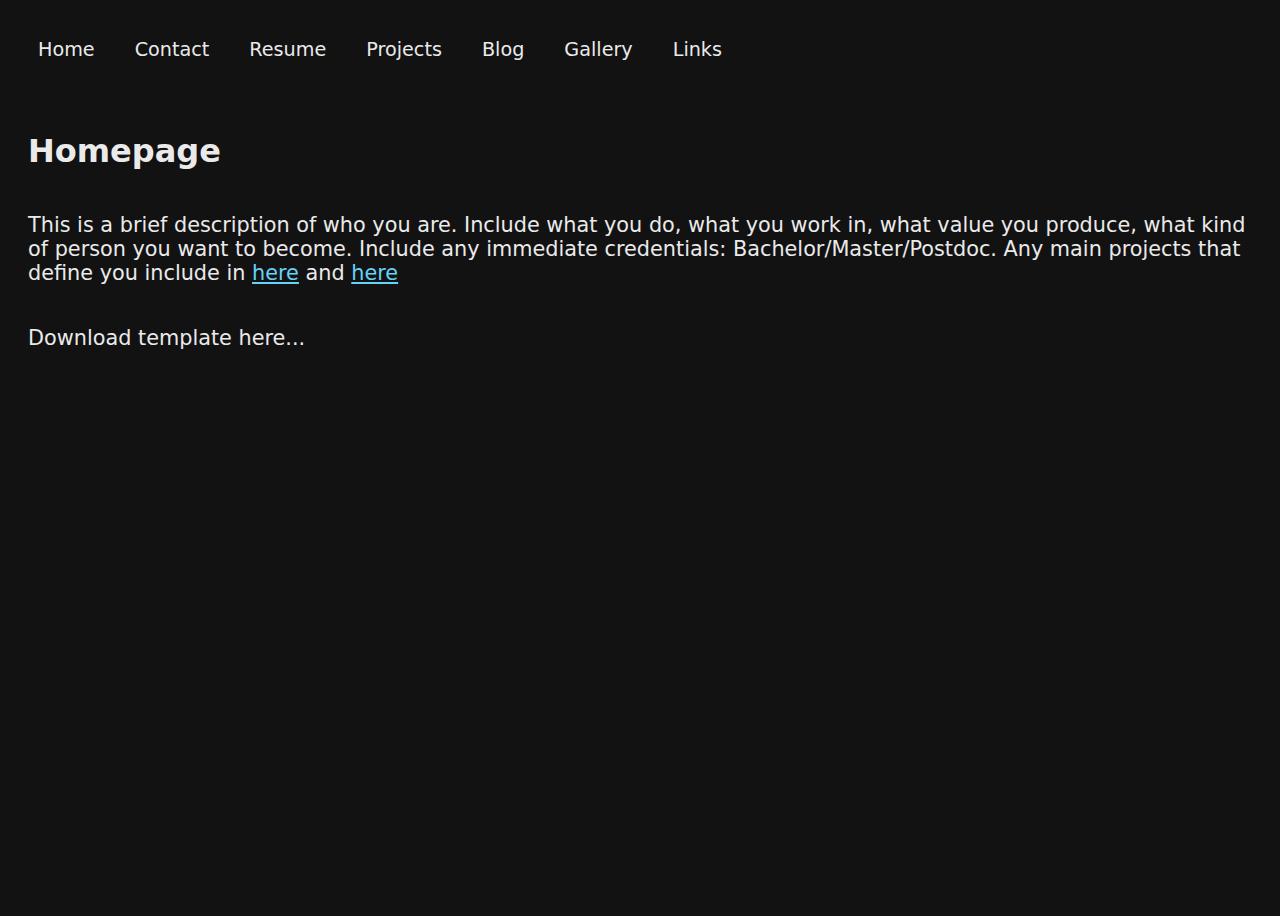
<file: index.html>
<!DOCTYPE html>
<html lang="en"><head>
    <meta charset="utf-8">
    <title>Title of site (name)</title>
  
    <meta name="viewport" content="width=device-width, initial-scale=1">
    <script defer="" data-domain="madewithtea.com" src="https://plausible.io/js/script.js"></script>
  
    <link rel="stylesheet" href="/style.css">
    
    <link rel="alternate" type="application/rss+xml" title="RSS" href="https://www.madewithtea.com/rss.xml">
    
  </head>
  
    <body>
        <div class="navbar">
            <a href="/">Home</a>
            <a href="contact.html">Contact</a>
            <a href="resume.html">Resume</a>
            <a href="projects.html">Projects</a>
            <a href="blog.html">Blog</a>
            <a href="gallery.html">Gallery</a>
            <a href="links.html">Links</a>
        </div>
 
        <div class="content">
            <h1>Homepage</h1>
            <p>
                This is a brief description of who you are. Include what
                you do, what you work in, what value you produce,
                what kind of person you want to become. Include any 
                immediate credentials: Bachelor/Master/Postdoc. 
                Any main projects that define you include in <a href=""> here</a> and 
                <a href=""> here</a> 
            </p>
            <p> Download template here...</p>
        </div>
  
  
    </body>

</html>
</file>
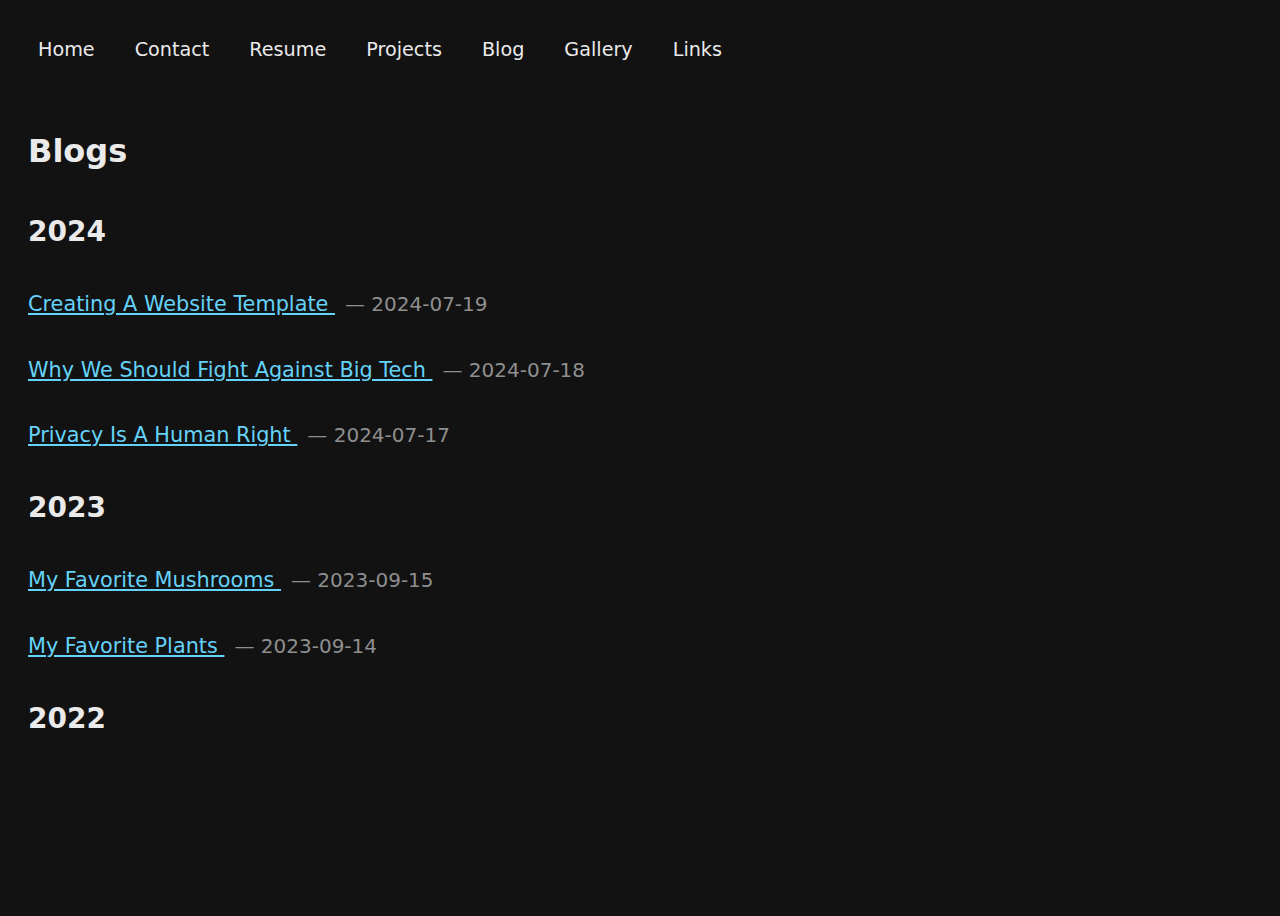
<file: blog.html>
<!DOCTYPE html>
<html lang="en"><head>
    <meta charset="utf-8">
    <title>Title of site (name)</title>
  
    <meta name="viewport" content="width=device-width, initial-scale=1">
    <script defer="" data-domain="madewithtea.com" src="https://plausible.io/js/script.js"></script>
  
    <link rel="stylesheet" href="/style.css">
    
    <link rel="alternate" type="application/rss+xml" title="RSS" href="https://www.madewithtea.com/rss.xml">
    
  </head>
  
    <body>
        <div class="navbar">
            <a href="/">Home</a>
            <a href="contact.html">Contact</a>
            <a href="resume.html">Resume</a>
            <a href="projects.html">Projects</a>
            <a href="blog.html">Blog</a>
            <a href="gallery.html">Gallery</a>
            <a href="links.html">Links</a>
        </div>
 
        <div class="content">
            <h1>Blogs</h1>
            <h2> 2024 </h2>
                <p> <a href="blogposts/2024/websitetemplate.html"> Creating A Website Template </a>  <time>— 2024-07-19</time> </p>
                <p> <a href="blogposts/2024/bigtech.html"> Why We Should Fight Against Big Tech </a> <time>— 2024-07-18</time></p>
                <p> <a href=""> Privacy Is A Human Right </a>  <time>— 2024-07-17</time> </p>
            <h2> 2023 </h2>
            <p> <a href=""> My Favorite Mushrooms </a>  <time>— 2023-09-15</time> </p>
            <p> <a href=""> My Favorite Plants </a>  <time>— 2023-09-14</time> </p>
            <h2> 2022 </h2>
        </div>
  
  
    </body>

</html>
</file>
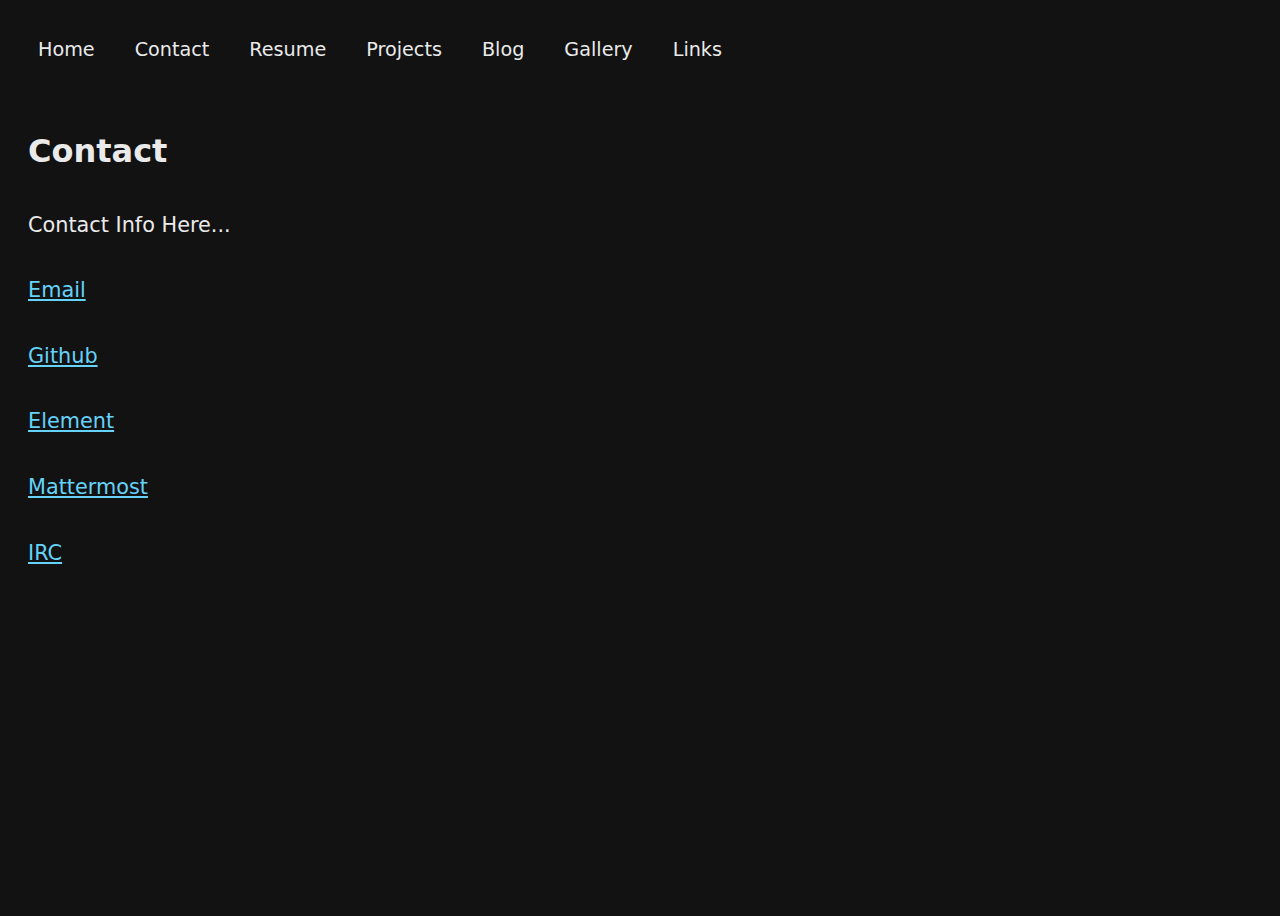
<file: contact.html>
<!DOCTYPE html>
<html lang="en"><head>
    <meta charset="utf-8">
    <title>Title Of Site </title>
  
    <meta name="viewport" content="width=device-width, initial-scale=1">
    <script defer="" data-domain="madewithtea.com" src="https://plausible.io/js/script.js"></script>
  
    <link rel="stylesheet" href="/style.css">
    
    <link rel="alternate" type="application/rss+xml" title="RSS" href="https://www.madewithtea.com/rss.xml">
    
  </head>
  
    <body>
        <div class="navbar">
            <a href="/">Home</a>
            <a href="contact.html">Contact</a>
            <a href="resume.html">Resume</a>
            <a href="projects.html">Projects</a>
            <a href="blog.html">Blog</a>
            <a href="gallery.html">Gallery</a>
            <a href="links.html">Links</a>
        </div>
 
        <div class="content">
            <h1>Contact</h1>
            <p>
                Contact Info Here... 
            </p>
            <p> <a href=""> Email </a> </p>
            <p> <a href=""> Github </a> </p>
            <p> <a href=""> Element </a> </p>
            <p> <a href=""> Mattermost </a> </p>
            <p> <a href=""> IRC </a> </p>
        </div>
  
  
    </body>

</html>
</file>
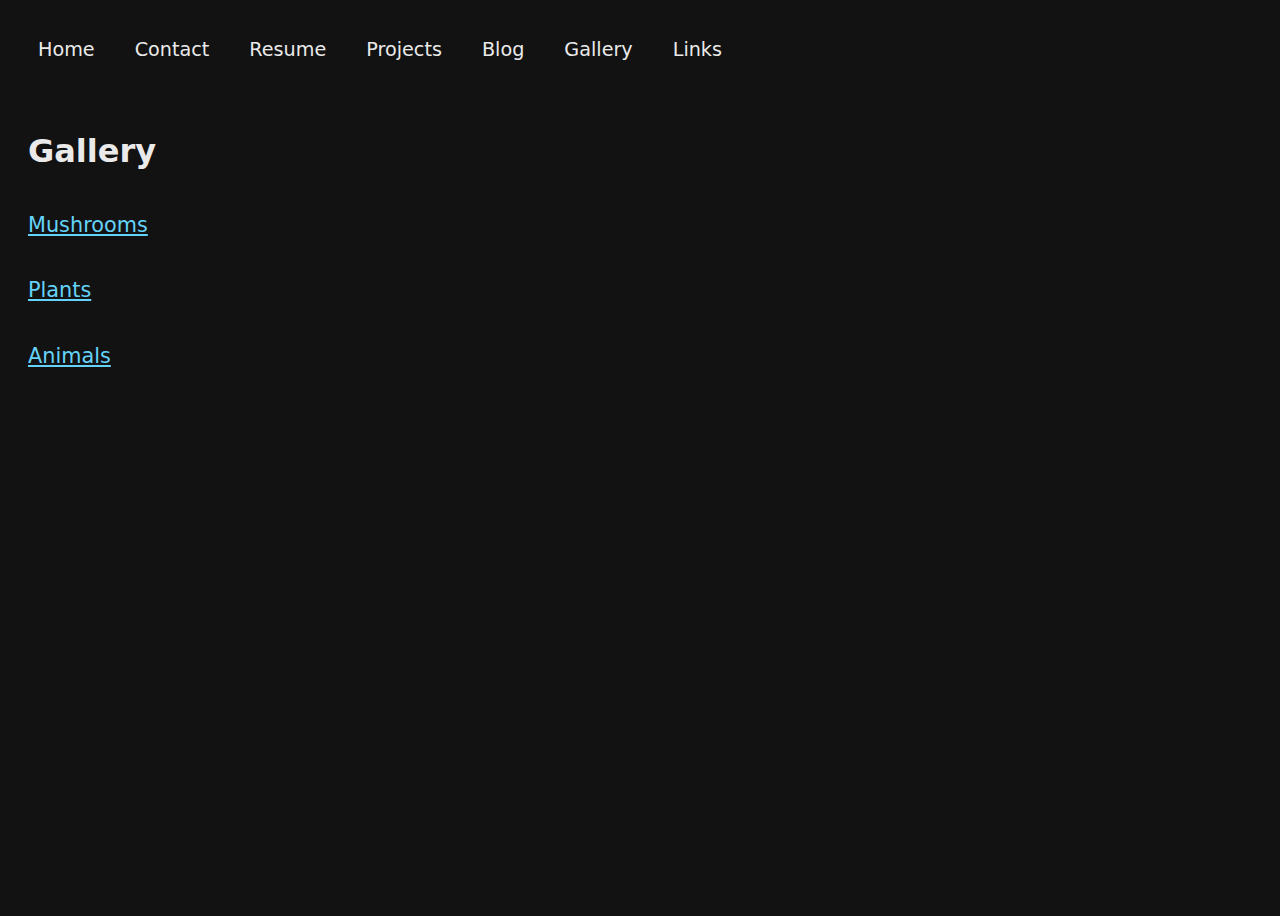
<file: gallery.html>
<!DOCTYPE html>
<html lang="en"><head>
    <meta charset="utf-8">
    <title>Title of site (name)</title>
  
    <meta name="viewport" content="width=device-width, initial-scale=1">
    <script defer="" data-domain="madewithtea.com" src="https://plausible.io/js/script.js"></script>
  
    <link rel="stylesheet" href="/style.css">
    
    <link rel="alternate" type="application/rss+xml" title="RSS" href="https://www.madewithtea.com/rss.xml">
    
  </head>
  
    <body>
        <div class="navbar">
            <a href="/">Home</a>
            <a href="contact.html">Contact</a>
            <a href="resume.html">Resume</a>
            <a href="projects.html">Projects</a>
            <a href="blog.html">Blog</a>
            <a href="gallery.html">Gallery</a>
            <a href="links.html">Links</a>
        </div>
 
        <div class="content">
            <h1>Gallery</h1>
                <p> <a href="gallery/mushrooms/mushrooms.html">Mushrooms </a> </p>
                <p> <a href=""> Plants </a> </p>
                <p> <a href=""> Animals </a> </p>
        </div>
  
  
    </body>

</html>
</file>
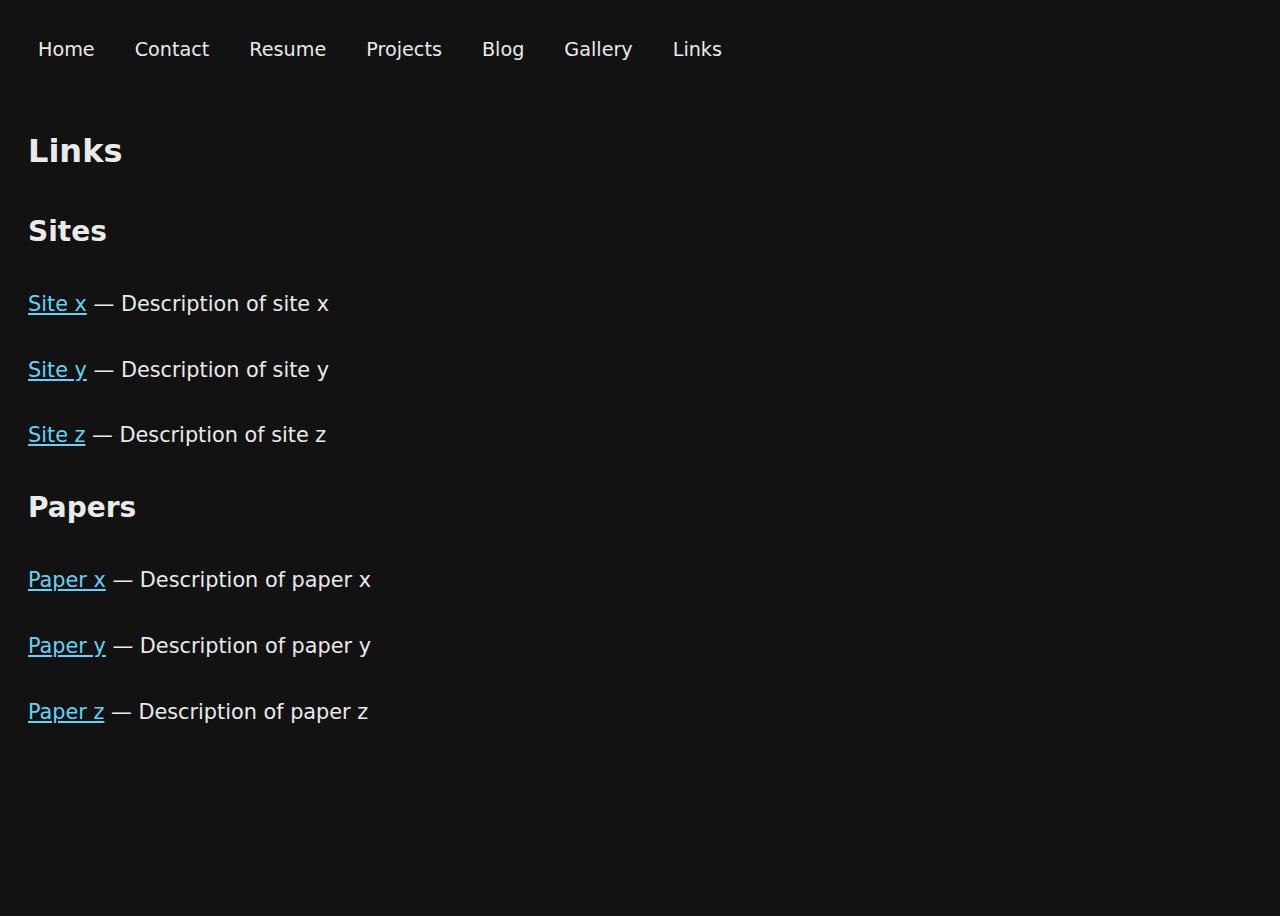
<file: links.html>
<!DOCTYPE html>
<html lang="en"><head>
    <meta charset="utf-8">
    <title>Title of site (name)</title>
  
    <meta name="viewport" content="width=device-width, initial-scale=1">
    <script defer="" data-domain="madewithtea.com" src="https://plausible.io/js/script.js"></script>
  
    <link rel="stylesheet" href="/style.css">
    
    <link rel="alternate" type="application/rss+xml" title="RSS" href="https://www.madewithtea.com/rss.xml">
    
  </head>
  
    <body>
        <div class="navbar">
            <a href="/">Home</a>
            <a href="contact.html">Contact</a>
            <a href="resume.html">Resume</a>
            <a href="projects.html">Projects</a>
            <a href="blog.html">Blog</a>
            <a href="gallery.html">Gallery</a>
            <a href="links.html">Links</a>
        </div>
 
        <div class="content">
            <h1>Links</h1>
            <h2> Sites </h2>
                <p> <a href=""> Site x</a>  — Description of site x </p>
                <p> <a href=""> Site y</a>  — Description of site y </p>
                <p> <a href=""> Site z</a>  — Description of site z </p>
            <h2> Papers </h2>
                <p> <a href=""> Paper x</a>  — Description of paper x </p>
                <p> <a href=""> Paper y</a>  — Description of paper y </p>
                <p> <a href=""> Paper z</a>  — Description of paper z </p>
        </div>
  
  
    </body>

</html>
</file>
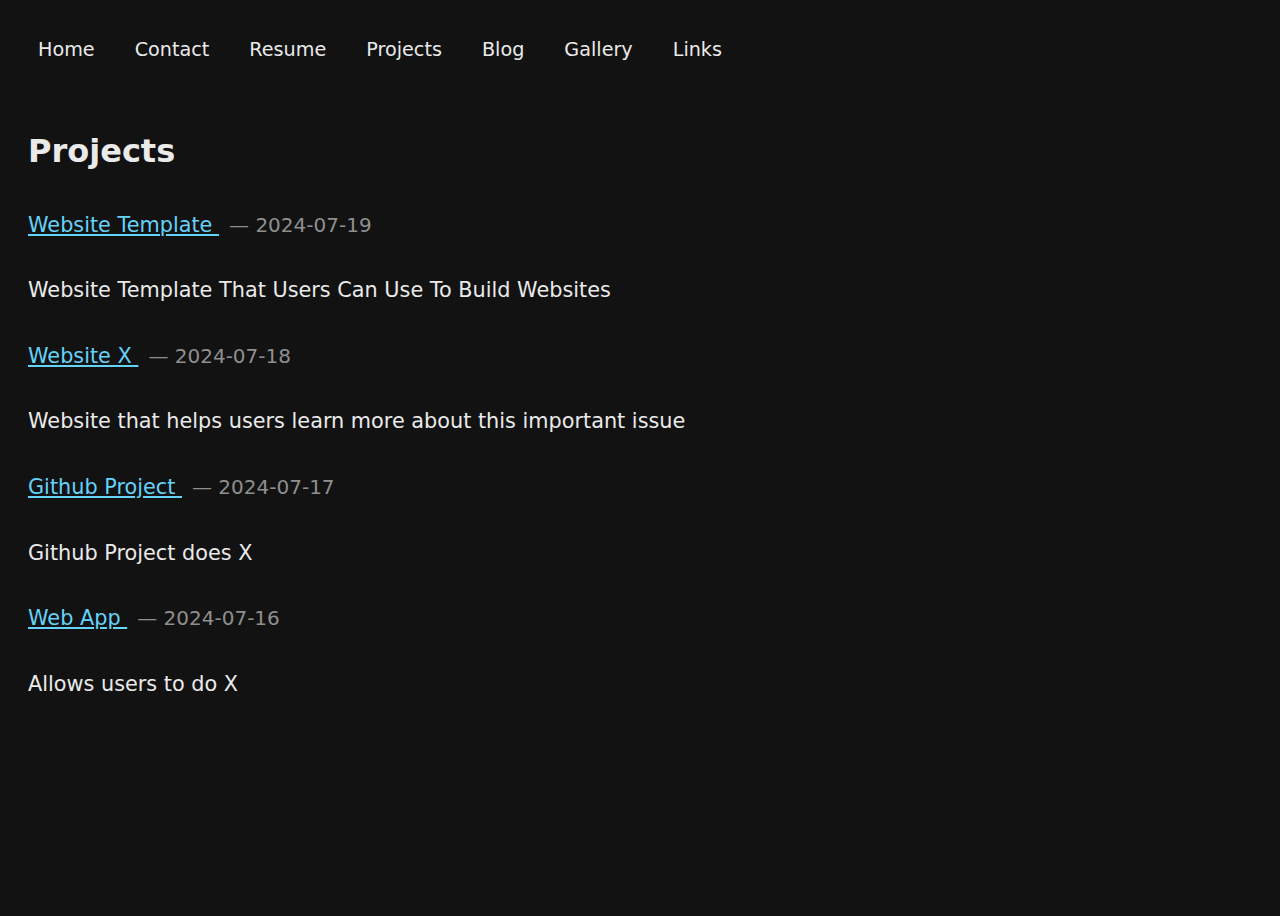
<file: projects.html>
<!DOCTYPE html>
<html lang="en"><head>
    <meta charset="utf-8">
    <title>Title of site (name)</title>
  
    <meta name="viewport" content="width=device-width, initial-scale=1">
    <script defer="" data-domain="madewithtea.com" src="https://plausible.io/js/script.js"></script>
  
    <link rel="stylesheet" href="/style.css">
    
    <link rel="alternate" type="application/rss+xml" title="RSS" href="https://www.madewithtea.com/rss.xml">
    
  </head>
  
    <body>
        <div class="navbar">
            <a href="/">Home</a>
            <a href="contact.html">Contact</a>
            <a href="resume.html">Resume</a>
            <a href="projects.html">Projects</a>
            <a href="blog.html">Blog</a>
            <a href="gallery.html">Gallery</a>
            <a href="links.html">Links</a>
        </div>
 
        <div class="content">
            <h1>Projects</h1>
                <p> <a href=""> Website Template </a>  <time>— 2024-07-19</time> </p>
                <p> Website Template That Users Can Use To Build Websites </p>
                <p> <a href=""> Website X </a>  <time>— 2024-07-18</time> </p>
                <p> Website that helps users learn more about this important issue </p>
                <p> <a href=""> Github Project </a>  <time>— 2024-07-17</time> </p>
                <p>Github Project does X </p>
                <p> <a href=""> Web App </a>  <time>— 2024-07-16</time> </p>
                <p> Allows users to do X </p>
        </div>
  
  
    </body>

</html>
</file>
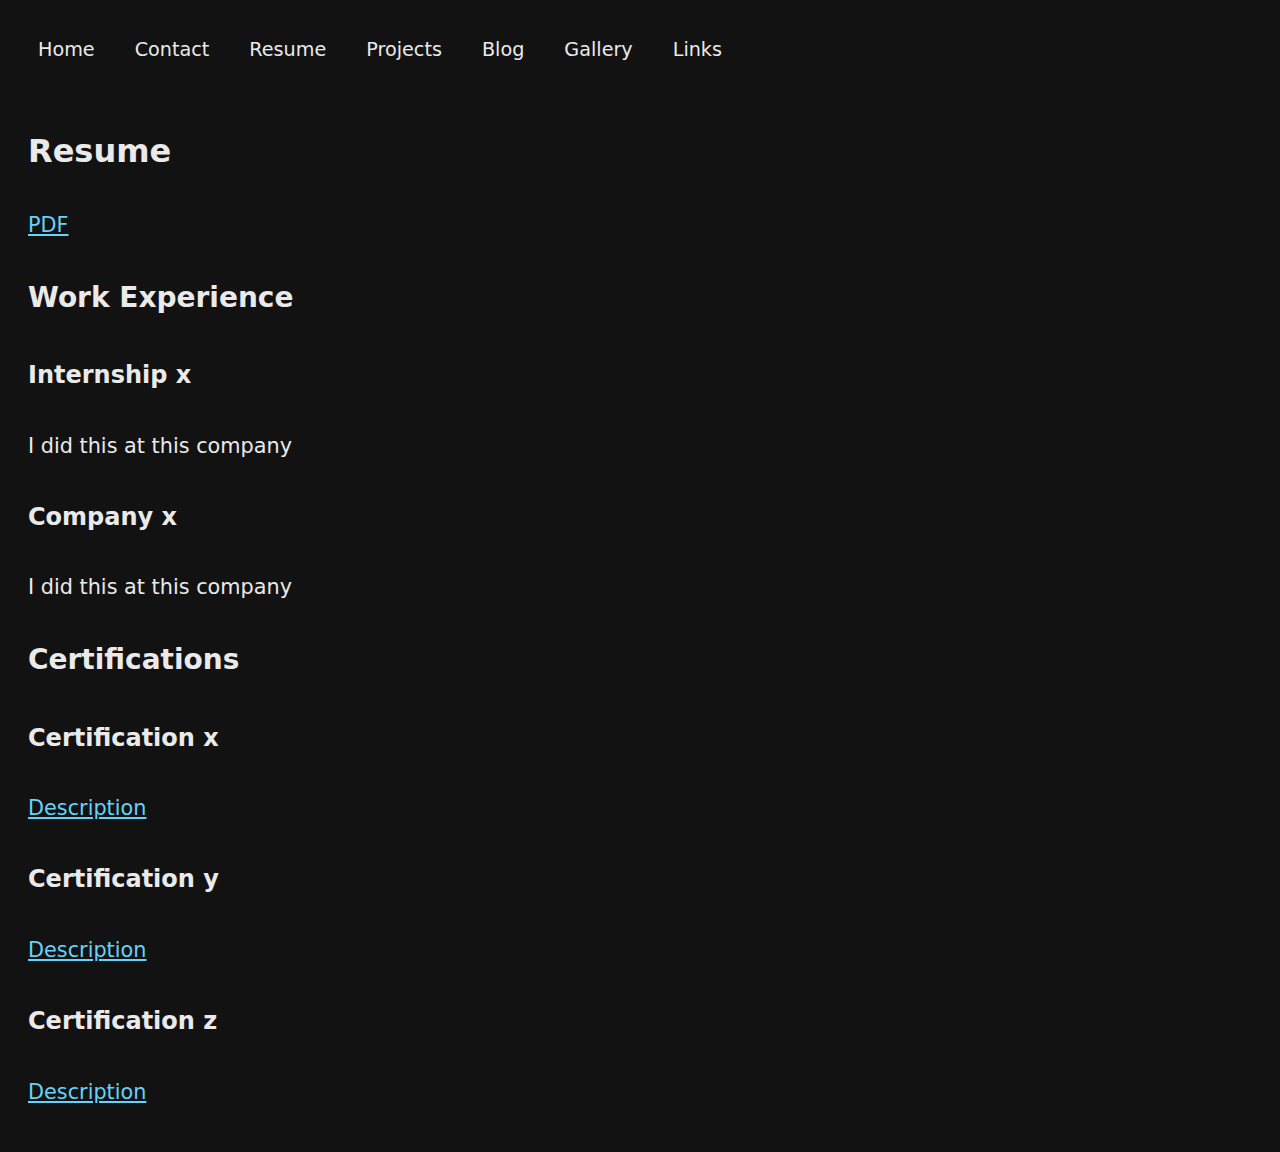
<file: resume.html>
<!DOCTYPE html>
<html lang="en"><head>
    <meta charset="utf-8">
    <title>Title of site (name)</title>
  
    <meta name="viewport" content="width=device-width, initial-scale=1">
    <script defer="" data-domain="madewithtea.com" src="https://plausible.io/js/script.js"></script>
  
    <link rel="stylesheet" href="/style.css">
    
    <link rel="alternate" type="application/rss+xml" title="RSS" href="https://www.madewithtea.com/rss.xml">
    
  </head>
  
    <body>
        <div class="navbar">
            <a href="/">Home</a>
            <a href="contact.html">Contact</a>
            <a href="resume.html">Resume</a>
            <a href="projects.html">Projects</a>
            <a href="blog.html">Blog</a>
            <a href="gallery.html">Gallery</a>
            <a href="links.html">Links</a>
        </div>
 
        <div class="content">
            <h1>Resume</h1>
            <p> <a href=""> PDF </a> </p>
            <h2> Work Experience </h2>
                <h3> Internship x </h3>
                    <p> I did this at this company</p>
                <h3> Company x </h3>
                    <p> I did this at this company</p>
            <h2> Certifications </h2>
                <h3> Certification x </h3>
                    <p> <a href=""> Description </a> </p>
                <h3> Certification y </h3>
                    <p> <a href=""> Description </a> </p>
                <h3> Certification z </h3>
                    <p> <a href=""> Description </a> </p>
            </div>

  
  
    </body>

</html>
</file>
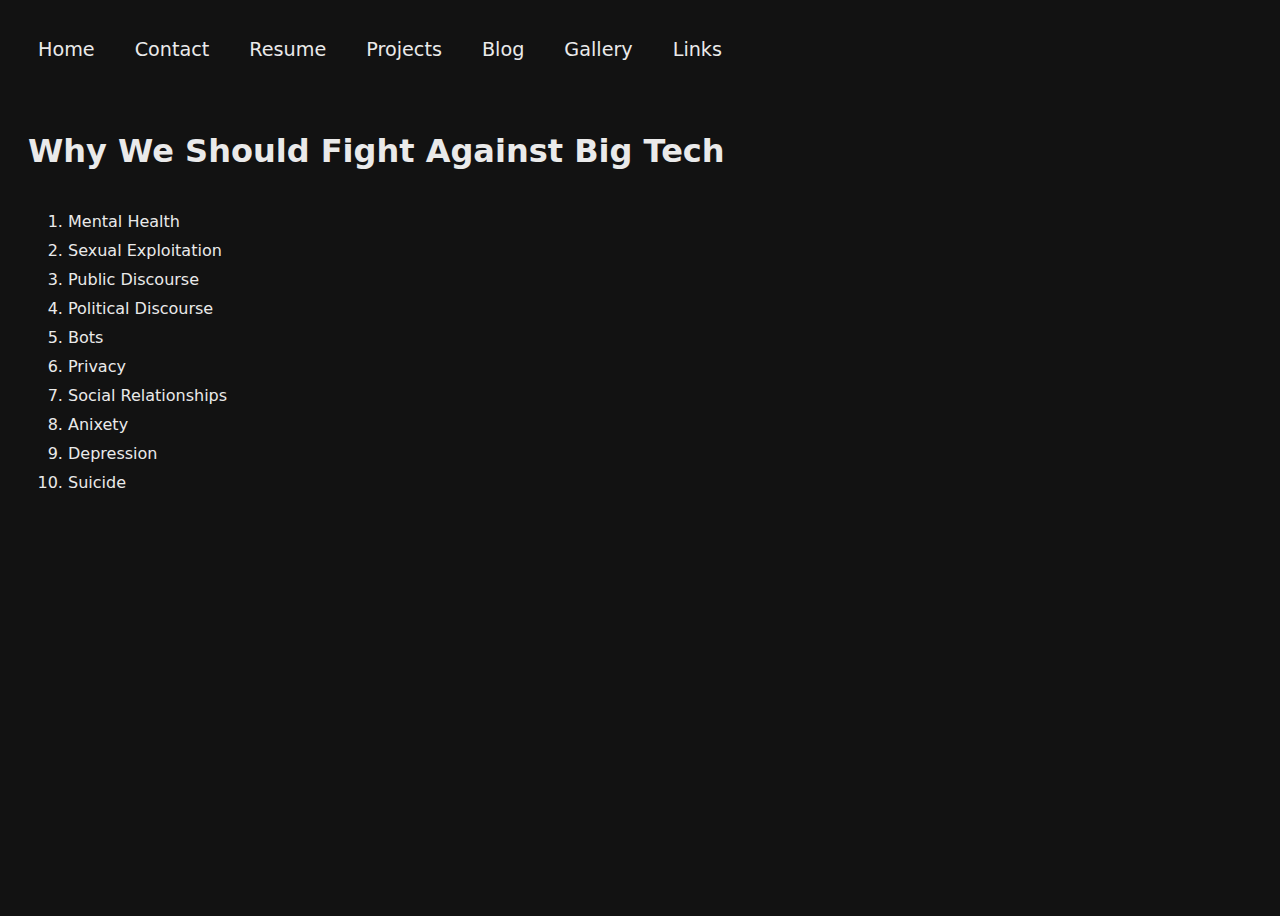
<file: blogposts/2024/bigtech.html>
<!DOCTYPE html>
<html lang="en"><head>
    <meta charset="utf-8">
    <title>Title of site (name)</title>
  
    <meta name="viewport" content="width=device-width, initial-scale=1">
    <script defer="" data-domain="madewithtea.com" src="https://plausible.io/js/script.js"></script>
  
    <link rel="stylesheet" href="/style.css">
    
    <link rel="alternate" type="application/rss+xml" title="RSS" href="https://www.madewithtea.com/rss.xml">
    
  </head>
  
    <body>
        <div class="navbar">
            <a href="/">Home</a>
            <a href="/contact.html">Contact</a>
            <a href="/resume.html">Resume</a>
            <a href="/projects.html">Projects</a>
            <a href="/blog.html">Blog</a>
            <a href="/gallery.html">Gallery</a>
            <a href="/links.html">Links</a>
        </div>
 
        <div class="content">
            <h1>Why We Should Fight Against Big Tech </h1>
            <ol>
                <li> Mental Health </li>
                <li> Sexual Exploitation </li>
                <li> Public Discourse </li>
                <li> Political Discourse </li>
                <li> Bots </li>
                <li> Privacy </li>
                <li> Social Relationships </li>
                <li> Anixety </li>
                <li> Depression </li>
                <li> Suicide </li>
            </ol>
                
        </div>
  
  
    </body>

</html>
</file>
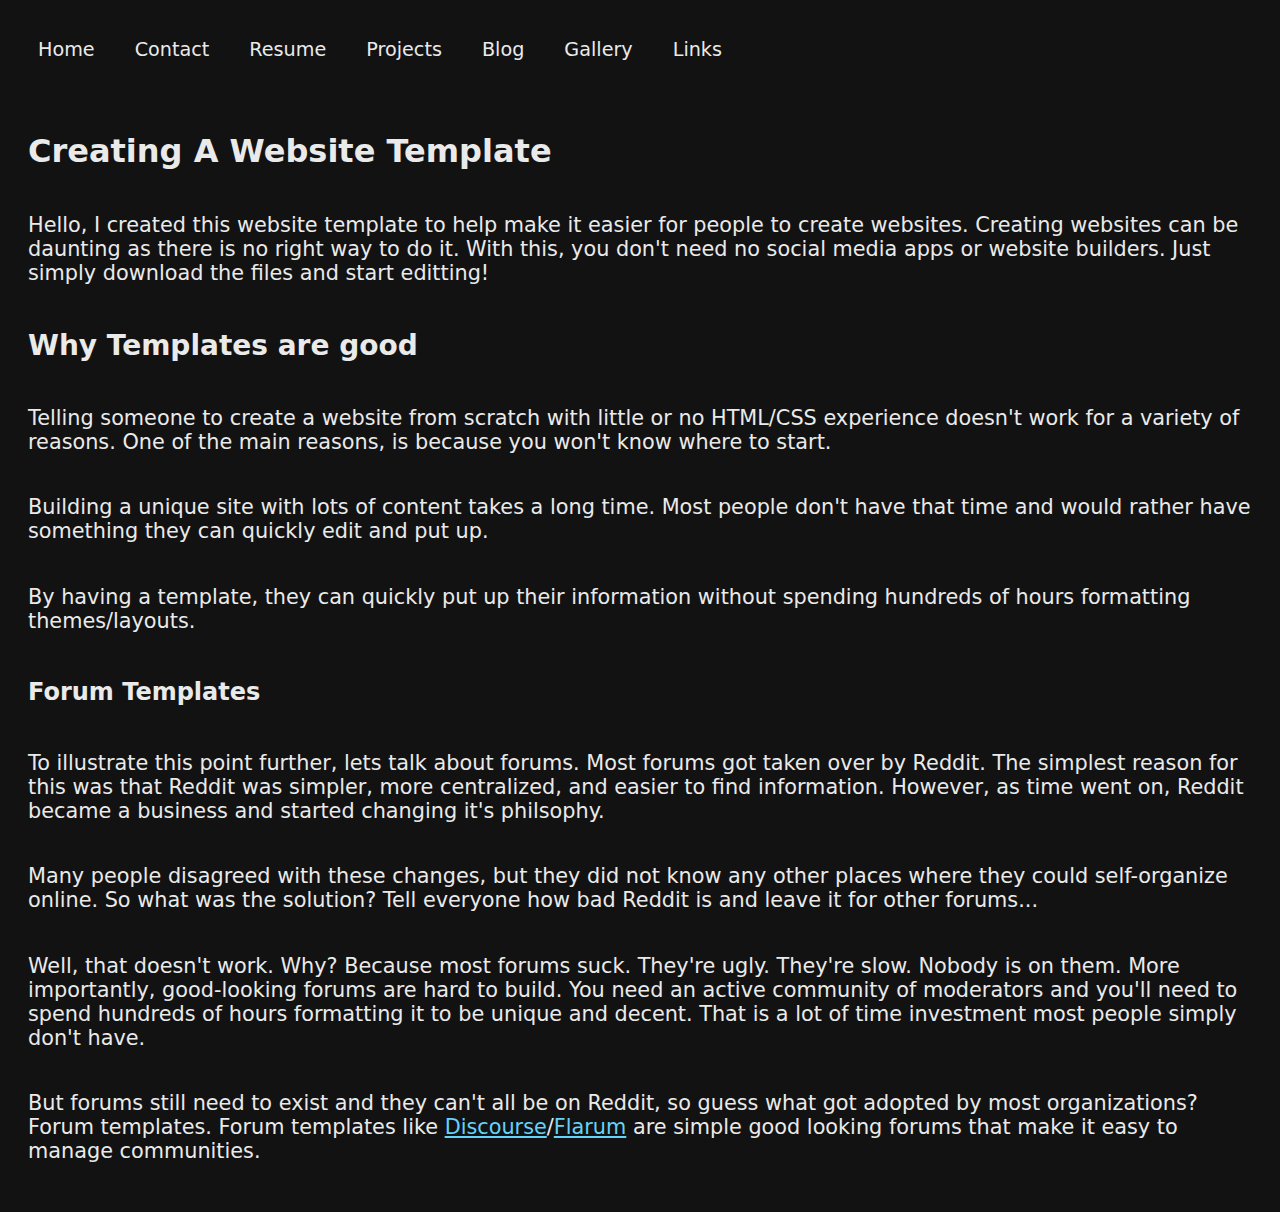
<file: blogposts/2024/websitetemplate.html>
<!DOCTYPE html>
<html lang="en"><head>
    <meta charset="utf-8">
    <title>Title of site (name)</title>
  
    <meta name="viewport" content="width=device-width, initial-scale=1">
    <script defer="" data-domain="madewithtea.com" src="https://plausible.io/js/script.js"></script>
  
    <link rel="stylesheet" href="/style.css">
    
    <link rel="alternate" type="application/rss+xml" title="RSS" href="https://www.madewithtea.com/rss.xml">
    
  </head>
  
    <body>
        <div class="navbar">
            <a href="/">Home</a>
            <a href="/contact.html">Contact</a>
            <a href="/resume.html">Resume</a>
            <a href="/projects.html">Projects</a>
            <a href="/blog.html">Blog</a>
            <a href="/gallery.html">Gallery</a>
            <a href="/links.html">Links</a>
        </div>
 
        <div class="content">
            <h1>Creating A Website Template </h1>
            <p> Hello, I created this website template to help 
                make it easier for people to create websites. 
                Creating websites can be daunting as there is 
                no right way to do it. With this, you don't need
                no social media apps or website builders. Just simply download 
                the files and start editting! 
            </p>
            <h2> Why Templates are good </h2>
                <p> Telling someone to create a website from
                    scratch with little or no HTML/CSS experience 
                    doesn't work for a variety of reasons. One of
                    the main reasons, is because you won't know
                    where to start. 
                </p>
                <p>
                    Building a unique site with lots of content takes a long time. 
                    Most people don't have that time and would 
                    rather have something they can quickly edit 
                    and put up. 
                </p>
                <p> By having a template, they can quickly put up their information
                    without spending hundreds of hours formatting themes/layouts.
                </p>
                <h3> Forum Templates </h3>
                <p> To illustrate this point further, lets talk about forums. Most forums 
                    got taken over by Reddit. The simplest reason for this was that Reddit 
                    was simpler, more centralized, and easier to find information. 
                    However, as time went on, Reddit became a business and started changing
                    it's philsophy. </p> 
                <p> Many people disagreed with these changes, but they did not know any other
                    places where they could self-organize online. So what was the solution? 
                    Tell everyone how bad Reddit is and leave it for other forums... </p>
                <p> Well, that doesn't work. Why? Because most forums suck. They're ugly. 
                    They're slow. Nobody is on them. More importantly, good-looking 
                    forums are hard to build. You need an active community of moderators 
                    and you'll need to spend hundreds of hours formatting it to be 
                    unique and decent. That is a lot of time investment most people simply don't have. </p>
                <p> But forums still need to exist and they can't all be on Reddit, so 
                    guess what got adopted by most organizations? Forum templates.  
                    Forum templates like <a href="https://www.discourse.org/"> Discourse</a>/<a href="https://flarum.org/">Flarum</a> are simple good looking forums 
                    that make it easy to manage communities. </p>
        </div>
  
  
    </body>

</html>
</file>
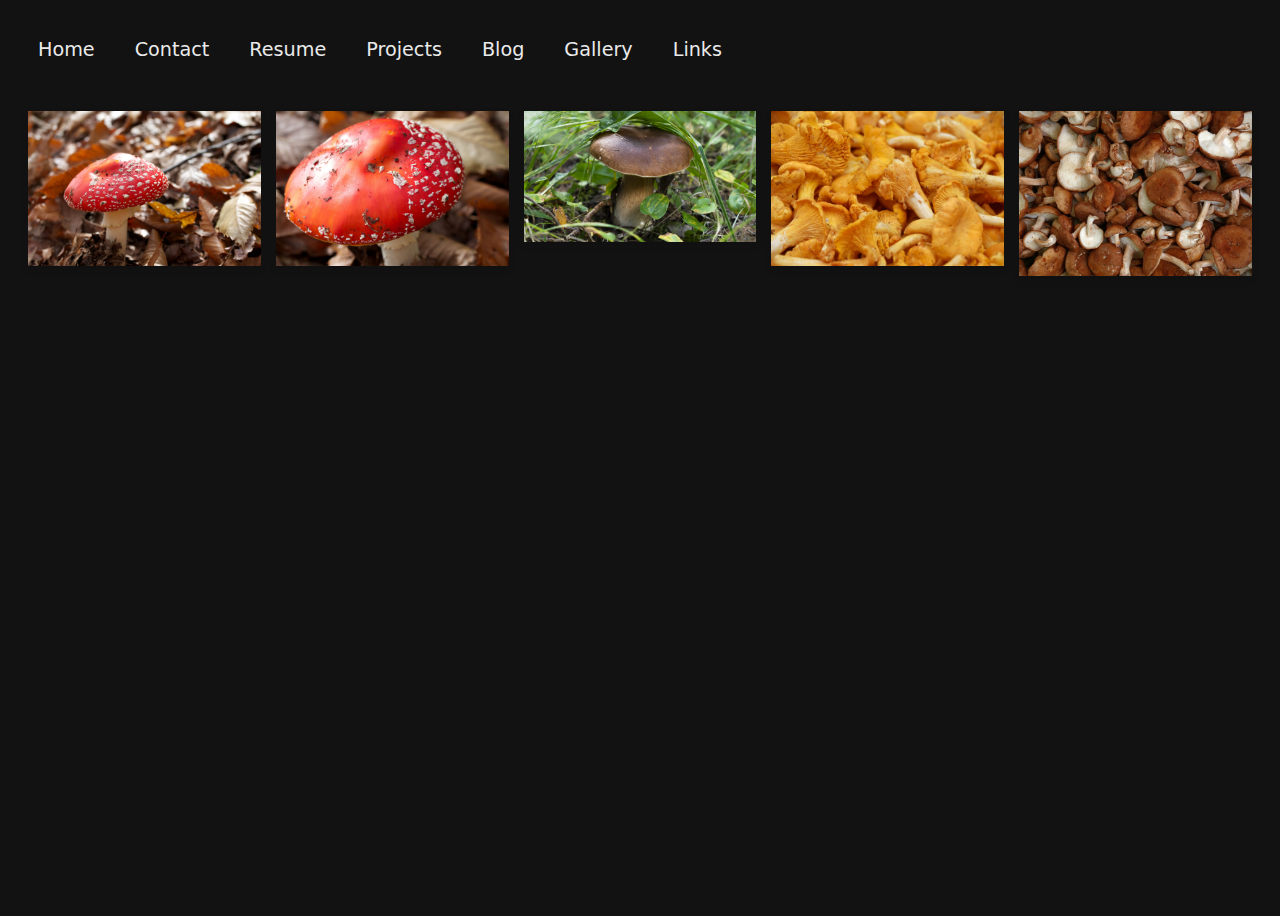
<file: gallery/mushrooms/mushrooms.html>
<!DOCTYPE html>
<html lang="en"><head>
    <meta charset="utf-8">
    <title>Title of site (name)</title>
  
    <meta name="viewport" content="width=device-width, initial-scale=1">
    <script defer="" data-domain="madewithtea.com" src="https://plausible.io/js/script.js"></script>
  
    <link rel="stylesheet" href="/style.css">
    
    <link rel="alternate" type="application/rss+xml" title="RSS" href="https://www.madewithtea.com/rss.xml">
    
  </head>
  
    <body>
        <div class="navbar">
            <a href="/">Home</a>
            <a href="/contact.html">Contact</a>
            <a href="/resume.html">Resume</a>
            <a href="/projects.html">Projects</a>
            <a href="/blog.html">Blog</a>
            <a href="/gallery.html">Gallery</a>
            <a href="/links.html">Links</a>
        </div>
 
        <div class="gallery">
            <img src="Amanita-mushroom.jpg" alt="Description of image 1">
            <img src="Amanita-mushroom2.jpg" alt="Description of image 2">
            <img src="Boletus-edulis.jpg" alt="Description of image 3">
            <img src="Chanterelle-edible.jpg" alt="Description of image 4">
            <img src="Shiitake.jpg" alt="Description of image 5">
        </div>
  
  
    </body>

</html>
</file>
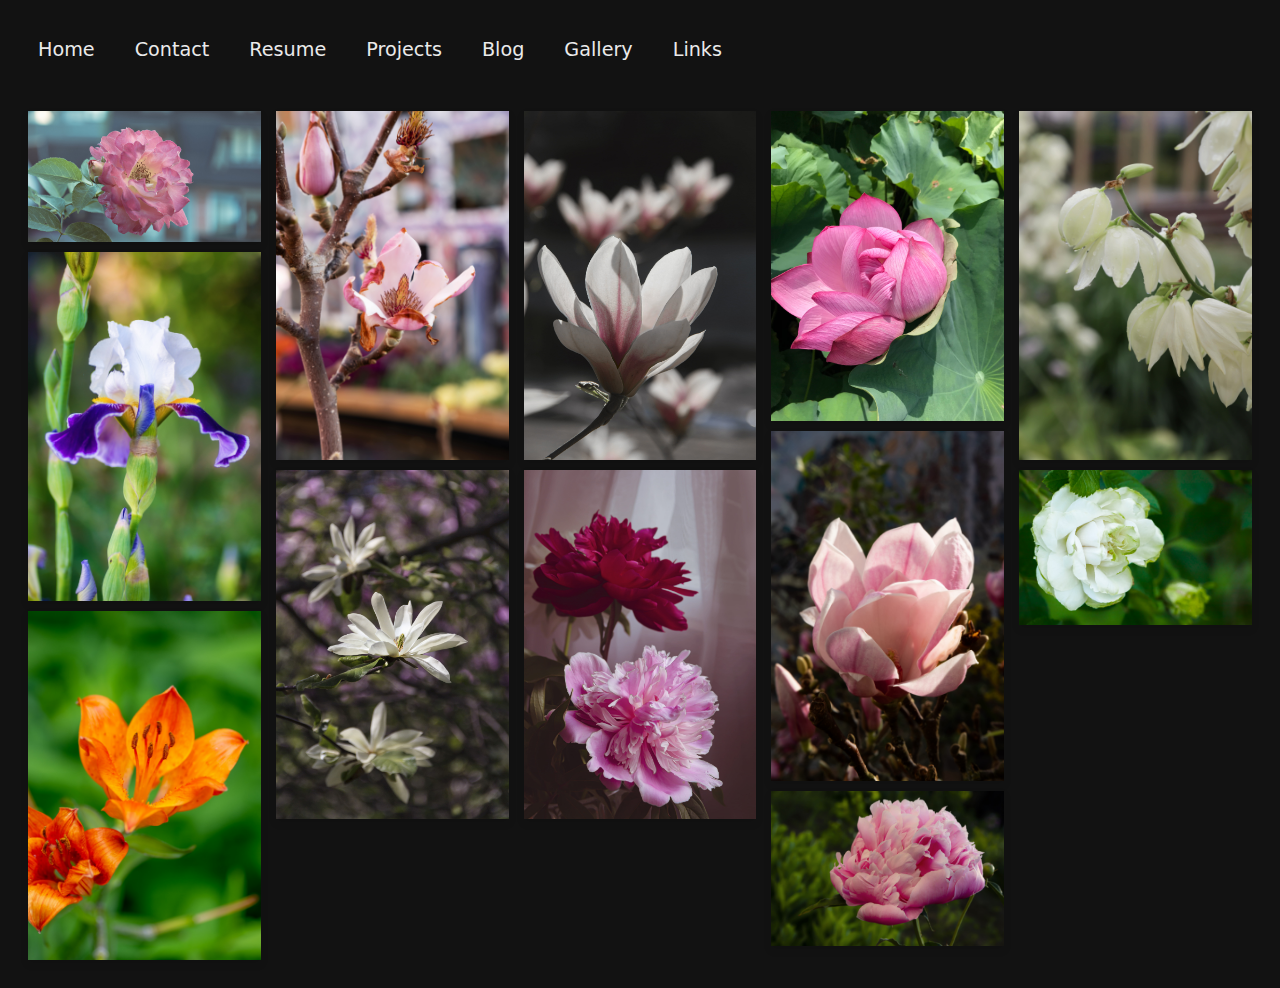
<file: gallery/plants/plants.html>
<!DOCTYPE html>
<html lang="en"><head>
    <meta charset="utf-8">
    <title>Title of site (name)</title>
  
    <meta name="viewport" content="width=device-width, initial-scale=1">
    <script defer="" data-domain="madewithtea.com" src="https://plausible.io/js/script.js"></script>
  
    <link rel="stylesheet" href="/style.css">
    
    <link rel="alternate" type="application/rss+xml" title="RSS" href="https://www.madewithtea.com/rss.xml">
    
  </head>
  
    <body>
        <div class="navbar">
            <a href="/">Home</a>
            <a href="/contact.html">Contact</a>
            <a href="/resume.html">Resume</a>
            <a href="/projects.html">Projects</a>
            <a href="/blog.html">Blog</a>
            <a href="/gallery.html">Gallery</a>
            <a href="/links.html">Links</a>
        </div>
 
        <div class="gallery">
            <a href="Fresh-rose-in-the-garden-close-up.jpg" target="_blank">
                <img src="Fresh-rose-in-the-garden-close-up.jpg" alt="Description of image 1" loading="lazy">
            </a>
            <a href="iris-bud.jpg" target="_blank">
                <img src="iris-bud.jpg" alt="Description of image 2" loading="lazy">
            </a>
            <a href="lily.jpg" target="_blank">
                <img src="lily.jpg" alt="Description of image 3" loading="lazy">
            </a>
            <a href="Magnolia-with-fading-flower.jpg" target="_blank">
                <img src="Magnolia-with-fading-flower.jpg" alt="Description of image 4" loading="lazy">
            </a>
            <a href="Magnolia.jpg" target="_blank">
                <img src="Magnolia.jpg" alt="Description of image 5" loading="lazy">
            </a>
            <a href="Magnolia2.jpg" target="_blank">
                <img src="Magnolia2.jpg" alt="Description of image 6" loading="lazy">
            </a>
            <a href="Peony-flowers.jpg" target="_blank">
                <img src="Peony-flowers.jpg" alt="Description of image 7" loading="lazy">
            </a>
            <a href="Pink-lotus-flower-in-garden.jpg" target="_blank">
                <img src="Pink-lotus-flower-in-garden.jpg" alt="Description of image 9" loading="lazy">
            </a>
            <a href="Pink-magnolia-flower.jpg" target="_blank">
                <img src="Pink-magnolia-flower.jpg" alt="Description of image 10" loading="lazy">
            </a>
            <a href="Pink-peony-petals.jpg" target="_blank">
                <img src="Pink-peony-petals.jpg" alt="Description of image 11" loading="lazy">
            </a>
            <a href="Small-white-flowers-with-raindrops.jpg" target="_blank">
                <img src="Small-white-flowers-with-raindrops.jpg" alt="Description of image 12" loading="lazy">
            </a>
            <a href="White-rose-close-up.jpg" target="_blank">
                <img src="White-rose-close-up.jpg" alt="Description of image 13" loading="lazy">
            </a>
        </div>
  
  
    </body>

</html>
</file>
<file: style.css>
:root {
    --background:#121212;
    --date: #7188a9; 
    --text-color: #eaeaea; 
    --link-color: #65d2f9;
    --h1-size: 2em; 
    --h2-size: 1.75em; 
    --h3-size: 1.5em; 
    --h4-size: 1.4em; 
    --p-size: 1.3em;
}

body {
    display: flex;
    flex-direction: column; 
    font-family: system-ui, -apple-system, BlinkMacSystemFont, "Segoe UI", Roboto, "Helvetica Neue", Arial, sans-serif;
    color: var(--text-color);
    background-color: var(--background);
    min-height: 100vh;
}

.navbar {
    padding: 20px;
    width: 100%; 
    display: flex;
    flex-direction: row; 
    justify-content: flex-start; 
    flex-wrap: wrap; 
    margin: 0; 
}


.navbar a {
    color: var(--text-color);
    text-decoration: none;
    padding: 10px;
    margin-right: 20px; 
    font-size: 1.2em; 
    transition: color 0.5s ease;
}


.navbar a:hover {
    color: var(--link-color);
}


.content, .content * {
    color: var(--text-color); 
    font-size: var(--base-font-size);
    font-weight: normal; 
}

.content a {
    color: var(--link-color); 
}


.content h1 {
    font-size: var(--h1-size);
    font-weight: 600;
}

.content h2 {
    font-size: var(--h2-size);
    font-weight: 600;
}

.content h3 {
    font-size: var(--h3-size);
    font-weight: 600;
}

.content h4 {
    font-size: var(--h4-size);
    font-weight: 600;
}

.content p {
    font-size: var(--p-size);
}


.content {
    padding: 20px;
    color: var(--text-color);
    display: flex;
    flex-direction: column;
    justify-content: flex-start; 
    align-items: flex-start; 
}



.content .post a {
    color: var(--link-color);
    text-decoration: none; 
    transition: color 0.3s ease; 
    display: block; 
    margin-bottom: 20px; 
    padding: 10px; 
    border-radius: 5px; 
    font-size: 1.5em; 
}

.content .post h2, .content .post .date {
    margin: 0; 
}


.content p time {
    color: #8f8f8f; 
    margin-left: 10px;
    font-size: 20px;
}

ol, ul {
    font-size: 18px; 
    margin-left: 0px; 
    margin-top: 20px; 
    margin-bottom: 20px; 
}

li {
    margin-bottom: 10px; 
}

.gallery {
    /* Default to 2 columns on smaller screens */
    column-count: 2;
    column-gap: 15px;
    padding: 20px;
}

.gallery img {
    width: 100%; /* Allows image to fill the column */
    max-width: 100%; /* Prevents the image from exceeding the column width */
    height: auto; /* Maintains aspect ratio */
    margin-bottom: 10px; /* Space between images */
    display: block; /* Necessary for proper display in columns */
    box-shadow: 0 4px 8px rgba(0,0,0,0.1); /* Optional styling */
}

/* Media queries for larger screens */
@media (min-width: 600px) {
    .gallery {
        column-count: 3; /* Increases columns as the screen width allows */
    }
}

@media (min-width: 900px) {
    .gallery {
        column-count: 4; /* More columns for wider screens */
    }
}

@media (min-width: 1200px) {
    .gallery {
        column-count: 5; /* Suitable for large desktop screens */
    }
}
</file>
